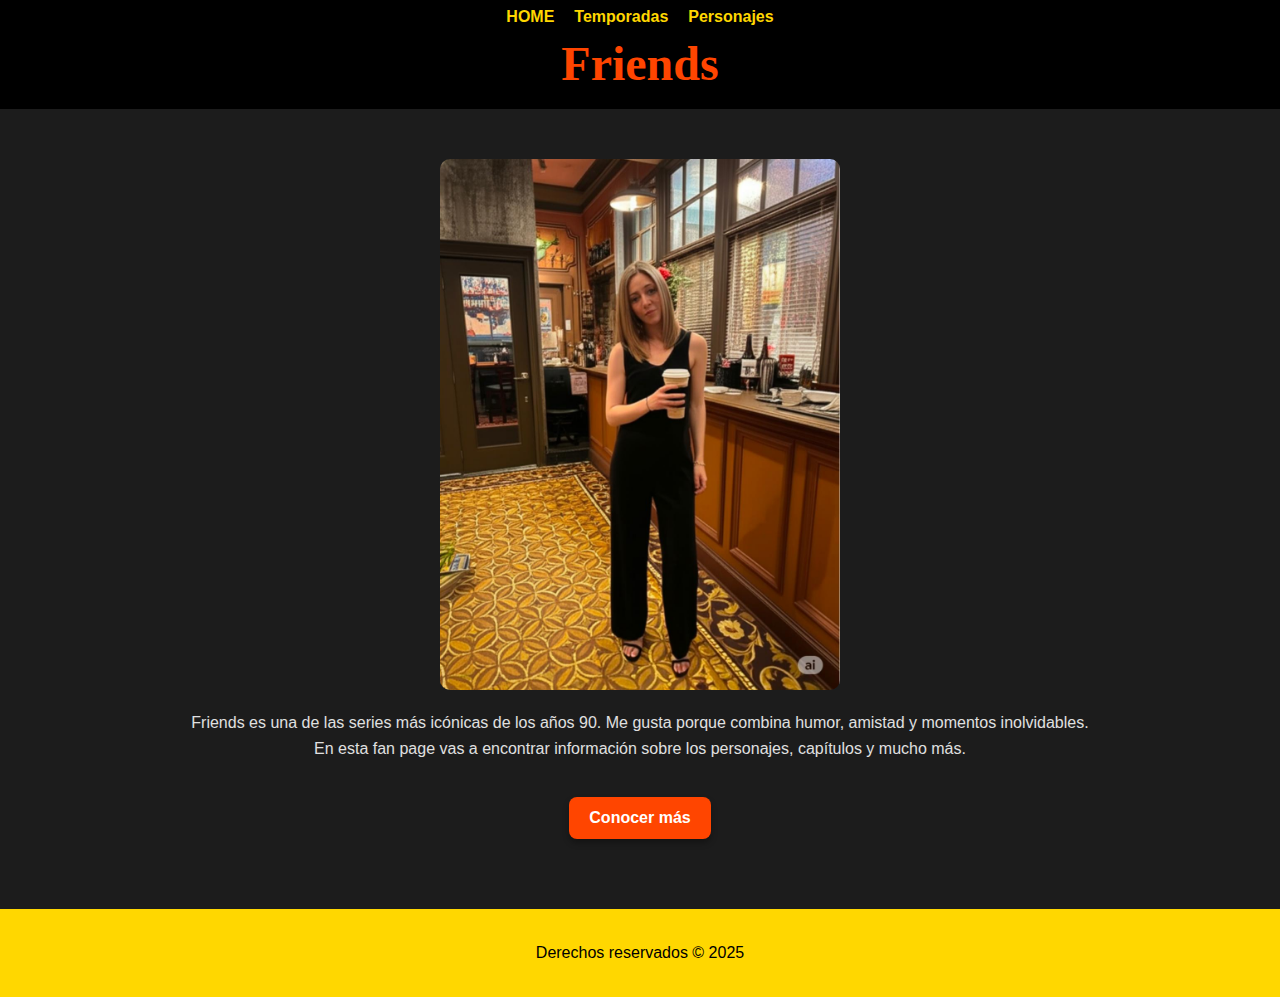
<file: index.html>
<!DOCTYPE html>
<html lang="es">
<head>
    <meta charset="UTF-8">
    <meta name="viewport" content="width=device-width, initial-scale=1.0">
    <title>Friends Fan Page</title>
    <link rel="stylesheet" href="css/estiloprincipal.css">
</head>
<body>
    <link rel="stylesheet" href="css/estiloprincipal.css">
    <header>
        <nav>
            <ul>
                <li><a href="index.html">HOME</a></li>
                <li><a href="temporadas.html">Temporadas</a></li>
                <li><a href="personajes.html">Personajes</a></li>
            </ul>
        </nav>
        <h1>Friends</h1>
    </header>
    <main>
        <img src="img/imagenserie.jpg" alt="Foto personal estilo Friends">
        <p>
            Friends es una de las series más icónicas de los años 90.  
            Me gusta porque combina humor, amistad y momentos inolvidables.  
            En esta fan page vas a encontrar información sobre los personajes, capítulos y mucho más.
        </p>
        <a href="https://es.wikipedia.org/wiki/Friends" target="_blank" class="btn">Conocer más</a>
    </main>
    <footer>
        <p>Derechos reservados © 2025</p>
    </footer>
</body>
</html>
</file>
<file: css/estiloprincipal.css>
body {
    margin: 0;
    font-family: Arial, sans-serif;
    background-color: #1c1c1c;
    color: white;
}

header {
    background-color: #000;
    padding: 8px 15px;
    position: sticky;
    top: 0;
    z-index: 1000;

    display: flex;
    flex-direction: column;
    align-items: center;
}

nav ul {
    list-style: none;
    padding: 0;
    margin: 0;
    display: flex; 
    gap: 20px;
}

nav ul li a {
    text-decoration: none;
    color: #FFD700;
    font-weight: bold;
    transition: color 0.3s;
}

nav ul li a:hover {
    color: #FF4500;
}

@media (max-width: 600px) {
    nav ul {
        flex-direction: column;
        align-items: center;
        gap: 10px;
    }
    h1 { font-size: 1.8rem; }
    main { padding: 15px; }
}

@media (min-width: 601px) and (max-width: 992px) {
    h1 { font-size: 2.2rem; }
    .personajes {
        grid-template-columns: repeat(2, 1fr);
    }
}

@media (min-width: 993px) {
    h1 { font-size: 3rem; }
    .personajes {
        grid-template-columns: repeat(3, 1fr);
    }
}

h1 {
    font-family: 'Comic Sans MS', cursive;
    color: #FF4500;
    margin: 10px 0;
    text-align: center;
}

main {
    padding: 30px;
    max-width: 900px;
    margin: auto;
    text-align: center;
}

main img {
    width: 80%;        
    max-width: 400px; 
    border-radius: 10px;
    margin: 20px auto;
    display: block;
}


a.btn {
    display: inline-block;
    margin-top: 20px;
    padding: 12px 20px;
    background-color: #FF4500;  
    color: white;
    font-weight: bold;
    text-decoration: none;
    border-radius: 8px;
    box-shadow: 0 4px 6px rgba(0,0,0,0.3); 
    transition: all 0.3s ease;
}
a.btn:hover {
    background-color: #FFD700; 
    color: #000;
    transform: scale(1.05);  
    box-shadow: 0 6px 10px rgba(0,0,0,0.4);
}


.personajes {
    display: grid;
    grid-template-columns: repeat(auto-fit, minmax(200px, 1fr));
    gap: 30px;
    margin-top: 30px;
}
.card {
    background-color: #2c2c2c;
    border-radius: 15px;
    padding: 15px;
}
.card img {
    width: 100%;
    border-radius: 10px;
    margin-bottom: 15px;
    transition: transform 0.3s;
}
.card img:hover {
    transform: scale(1.05);
}
.card h2 {
    margin: 10px 0;
    color: #FFD700;
}
.card p {
    font-size: 15px;
    line-height: 1.5;
    color: #F5F5F5;
}


.portada {
    text-align: center;
    margin-bottom: 30px;
}
.portada img {
    width: 100%;
    height: auto;
    border-radius: 10px;
    box-shadow: 0 4px 15px rgba(0,0,0,0.5);
}
main ul {
    list-style: none;
    padding: 0;
    margin-bottom: 30px;
    text-align: center;
}
main ul li { margin: 8px 0; }
main ul li a {
    text-decoration: none;
    color: #FFD700;
    transition: color 0.3s, text-decoration 0.3s;
}
main ul li a:hover { color: #FF4500; text-decoration: underline; }
h2 {
    color: #FFD700;
    margin-top: 30px;
    scroll-margin-top: 90px;
}
p {
    font-size: 16px;
    line-height: 1.6;
    color: #E0E0E0;
}


footer {
    background-color: #FFD700;
    text-align: center;
    padding: 15px;
    color: black;
    margin-top: 40px;
}

footer p {
    color: black !important;
    }
</file>
